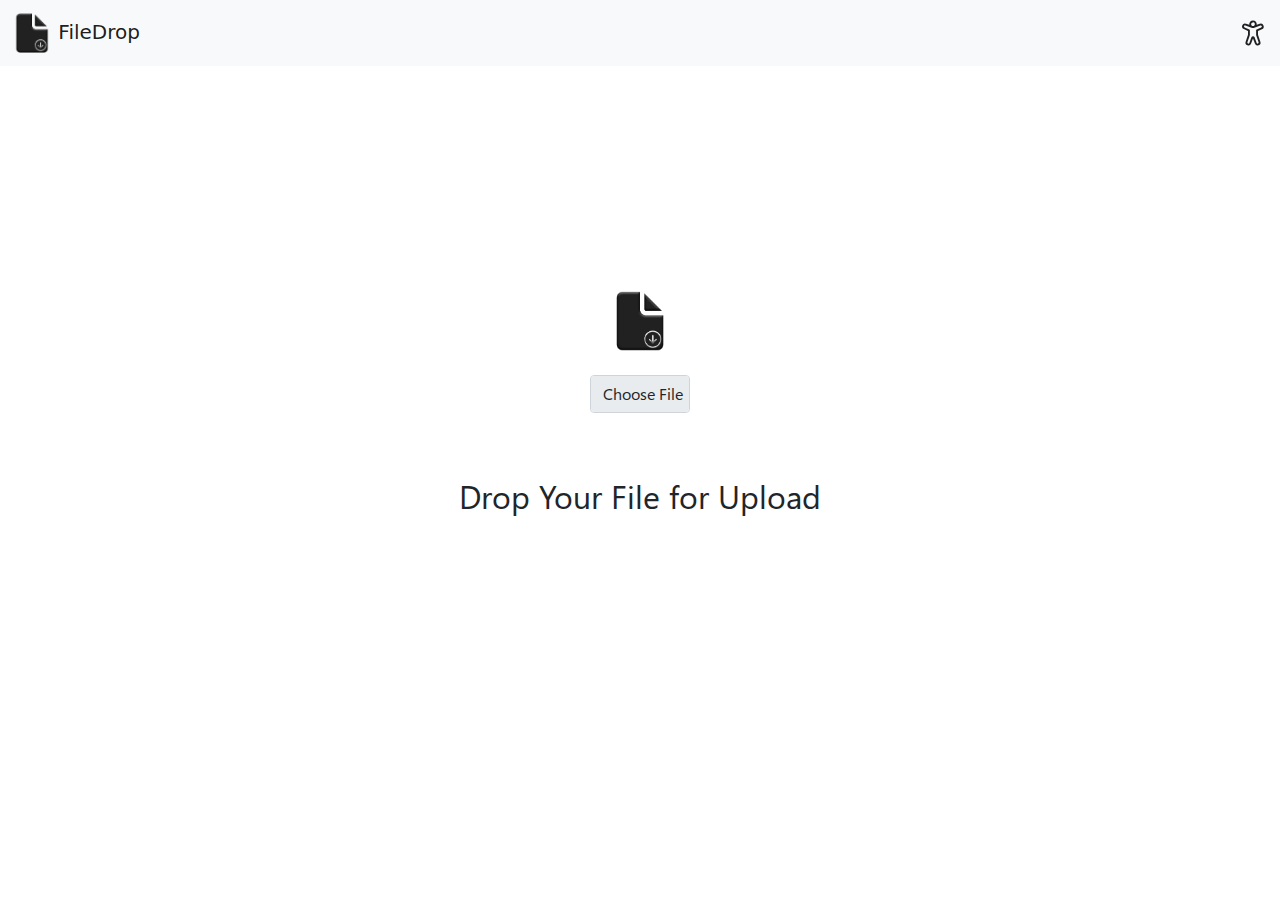
<file: index.html>
<!doctype html>
<html lang="en">
  <head>
    <meta charset="utf-8">
    <link rel="apple-touch-icon" href="./aapl.png" />  
    <meta name="apple-mobile-web-app-title" content="FileDrop">      
    <meta name="apple-mobile-web-app-capable" content="yes">
    <meta name="viewport" content="width=device-width, initial-scale=1">
    <link href="./bootstrap/css/bootstrap.min.css" rel="stylesheet" integrity="sha384-F3w7mX95PdgyTmZZMECAngseQB83DfGTowi0iMjiWaeVhAn4FJkqJByhZMI3AhiU" crossorigin="anonymous">
    <script src="https://cdn.jsdelivr.net/npm/bootstrap@5.1.1/dist/js/bootstrap.bundle.min.js" integrity="sha384-/bQdsTh/da6pkI1MST/rWKFNjaCP5gBSY4sEBT38Q/9RBh9AH40zEOg7Hlq2THRZ" crossorigin="anonymous"></script>
    <link rel="icon" href="./favicon.ico">
    <script src="./js/jquery.min.js"></script>
    <script src="./js/qrcode.min.js"></script>
    <script src="./js/jquery.toast.min.js"></script>
    <link rel="stylesheet" href="./css/jquery.toast.min.css">
    <script src="./js/main.js"></script>
    <link rel="stylesheet" href="./css/main.css">
    <title>FileDrop</title>
  </head>
  <body onload="CheckVariables();">
    <div hidden id="qr" class="security-info-card">
      <div class="security-closing">
        <div class="security-document">
          <br/>
          <br/>
          <div class="email-share-form qr-edit" id="qr-area">
            <br/>
            <p></p>
        </div>
        <br/>
        <button type="button" onclick="QR(0)" class="btn btn-dark">OK</button>
          <br/>
          <!--
          <hr style="width: 100%;">
          <br/>
          <svg width="35" fill="none" viewBox="0 0 24 24" xmlns="http://www.w3.org/2000/svg"><path d="M5.25 5A3.25 3.25 0 0 0 2 8.25v7.5A3.25 3.25 0 0 0 5.25 19h13.5A3.25 3.25 0 0 0 22 15.75v-7.5A3.25 3.25 0 0 0 18.75 5H5.25Zm1.03 5.22.72.72.72-.72a.75.75 0 1 1 1.06 1.06l-.719.72.72.718A.75.75 0 1 1 7.72 13.78L7 13.06l-.72.72a.75.75 0 0 1-1.06-1.06l.72-.72-.72-.72a.75.75 0 0 1 1.06-1.06Zm5.5 0 .72.72.72-.72a.75.75 0 1 1 1.06 1.06l-.719.72.72.718a.75.75 0 1 1-1.061 1.061l-.72-.719-.72.72a.75.75 0 1 1-1.06-1.06l.72-.72-.72-.72a.75.75 0 0 1 1.06-1.06Zm3.97 4.03a.75.75 0 0 1 .75-.75h1.75a.75.75 0 0 1 0 1.5H16.5a.75.75 0 0 1-.75-.75Z" fill="#212121"/></svg>
          <h2>Change Password</h2>
          <br/>
  -->
          <div class="spacer-security">
  
          </div>
        </div>
      </div>
    </div>
    <div hidden id="mail-ask" class="security-info-card">
      <div class="security-closing">
        <div class="security-document">
          <br/>
          <img width="50" fill="none" src="./img/mail.png" viewBox="0 0 24 24" xmlns="http://www.w3.org/2000/svg"></img>
          <br/>
          <h2>Share via Email</h2>
          <br/>
          <div class="email-share-form" id="mail-share">
            <div class="form-group">
                <p></p>
                <label for="exampleInputEmail1">Send To:</label>
                <p></p>
                <p></p>
                <input type="email" placeholder="example@example.com" class="form-control" id="share-mail-input" aria-describedby="emailHelp">
            </div>
            <br/>
            <p></p>
        </div>
        <br/>
        <button type="button" onclick="ShowMail(0)" class="btn btn-dark">Cancel</button>
        <button id="send" class="btn btn-primary" onclick="ShareMail('');">Send</button>
          <br/>
          <!--
          <hr style="width: 100%;">
          <br/>
          <svg width="35" fill="none" viewBox="0 0 24 24" xmlns="http://www.w3.org/2000/svg"><path d="M5.25 5A3.25 3.25 0 0 0 2 8.25v7.5A3.25 3.25 0 0 0 5.25 19h13.5A3.25 3.25 0 0 0 22 15.75v-7.5A3.25 3.25 0 0 0 18.75 5H5.25Zm1.03 5.22.72.72.72-.72a.75.75 0 1 1 1.06 1.06l-.719.72.72.718A.75.75 0 1 1 7.72 13.78L7 13.06l-.72.72a.75.75 0 0 1-1.06-1.06l.72-.72-.72-.72a.75.75 0 0 1 1.06-1.06Zm5.5 0 .72.72.72-.72a.75.75 0 1 1 1.06 1.06l-.719.72.72.718a.75.75 0 1 1-1.061 1.061l-.72-.719-.72.72a.75.75 0 1 1-1.06-1.06l.72-.72-.72-.72a.75.75 0 0 1 1.06-1.06Zm3.97 4.03a.75.75 0 0 1 .75-.75h1.75a.75.75 0 0 1 0 1.5H16.5a.75.75 0 0 1-.75-.75Z" fill="#212121"/></svg>
          <h2>Change Password</h2>
          <br/>
  -->
          <div class="spacer-security">
  
          </div>
        </div>
      </div>
    </div>
    <div hidden id="delete-ask" class="security-info-card">
      <div class="security-closing">
        <div class="security-document">
          <br/>
          <img width="50" fill="none" src="./img/delete.png" viewBox="0 0 24 24" xmlns="http://www.w3.org/2000/svg"></img>
          <br/>
          <br/>
          <h2>Are You Sure?</h2>
          <br/>
          <button type="button" onclick="AskDelete(0)" class="btn btn-dark"> No </button>
          <button type="button" id="doDelete" class="btn btn-danger">Yes</button>
          <br/>
          <!--
          <hr style="width: 100%;">
          <br/>
          <svg width="35" fill="none" viewBox="0 0 24 24" xmlns="http://www.w3.org/2000/svg"><path d="M5.25 5A3.25 3.25 0 0 0 2 8.25v7.5A3.25 3.25 0 0 0 5.25 19h13.5A3.25 3.25 0 0 0 22 15.75v-7.5A3.25 3.25 0 0 0 18.75 5H5.25Zm1.03 5.22.72.72.72-.72a.75.75 0 1 1 1.06 1.06l-.719.72.72.718A.75.75 0 1 1 7.72 13.78L7 13.06l-.72.72a.75.75 0 0 1-1.06-1.06l.72-.72-.72-.72a.75.75 0 0 1 1.06-1.06Zm5.5 0 .72.72.72-.72a.75.75 0 1 1 1.06 1.06l-.719.72.72.718a.75.75 0 1 1-1.061 1.061l-.72-.719-.72.72a.75.75 0 1 1-1.06-1.06l.72-.72-.72-.72a.75.75 0 0 1 1.06-1.06Zm3.97 4.03a.75.75 0 0 1 .75-.75h1.75a.75.75 0 0 1 0 1.5H16.5a.75.75 0 0 1-.75-.75Z" fill="#212121"/></svg>
          <h2>Change Password</h2>
          <br/>
  -->
          <div class="spacer-security">
  
          </div>
        </div>
      </div>
    </div>
    <div hidden class="security-info-card" id="security-info-card">
      <div class="security-closing">
        <div class="security-page-title">
          Security Info
        </div>
        <div onclick="SecInfo()" class="security-closing-color">
          X
        </div>
      </div>
      <div class="security-document">
        <br/>
        <img width="50" fill="none" src="./img/key.png" viewBox="0 0 24 24" xmlns="http://www.w3.org/2000/svg"></img>
        <br/>
        <h2>Last 5 Logins:</h2>
        <br/>
        <table style="max-width: 95%;margin: auto;" class="table">
          <thead>
            <tr>
              <th scope="col">IP</th>
              <th scope="col">Location & ISP</th>
              <th scope="col">Info</th>
              <th scope="col">Time</th>
            </tr>
          </thead>
          <tbody id="security-table-access">
          </tbody>
        </table>
        <br/>
        <hr style="width: 100%;">
        <br/>
        <svg width="35" fill="none" viewBox="0 0 24 24" xmlns="http://www.w3.org/2000/svg"><path d="M12 4.354v6.651l7.442-.001L17.72 9.28a.75.75 0 0 1-.073-.976l.073-.084a.75.75 0 0 1 .976-.073l.084.073 2.997 2.997a.75.75 0 0 1 .073.976l-.073.084-2.996 3.004a.75.75 0 0 1-1.134-.975l.072-.085 1.713-1.717-7.431.001L12 19.25a.75.75 0 0 1-.88.739l-8.5-1.502A.75.75 0 0 1 2 17.75V5.75a.75.75 0 0 1 .628-.74l8.5-1.396a.75.75 0 0 1 .872.74ZM8.502 11.5a1.002 1.002 0 1 0 0 2.004 1.002 1.002 0 0 0 0-2.004Z" fill="#212121"/><path d="M13 18.501h.765l.102-.006a.75.75 0 0 0 .648-.745l-.007-4.25H13v5.001ZM13.002 10 13 8.725V5h.745a.75.75 0 0 1 .743.647l.007.102.007 4.251h-1.5Z" fill="#212121"/></svg>
        <h2>Logout from Every Device</h2>
        <br/>
        <button type="button" class="btn btn-light" onclick="parent.location='./api/?action=revokesessions'">Logout From Every Device</button>
        <br/>
        <!--
        <hr style="width: 100%;">
        <br/>
        <svg width="35" fill="none" viewBox="0 0 24 24" xmlns="http://www.w3.org/2000/svg"><path d="M5.25 5A3.25 3.25 0 0 0 2 8.25v7.5A3.25 3.25 0 0 0 5.25 19h13.5A3.25 3.25 0 0 0 22 15.75v-7.5A3.25 3.25 0 0 0 18.75 5H5.25Zm1.03 5.22.72.72.72-.72a.75.75 0 1 1 1.06 1.06l-.719.72.72.718A.75.75 0 1 1 7.72 13.78L7 13.06l-.72.72a.75.75 0 0 1-1.06-1.06l.72-.72-.72-.72a.75.75 0 0 1 1.06-1.06Zm5.5 0 .72.72.72-.72a.75.75 0 1 1 1.06 1.06l-.719.72.72.718a.75.75 0 1 1-1.061 1.061l-.72-.719-.72.72a.75.75 0 1 1-1.06-1.06l.72-.72-.72-.72a.75.75 0 0 1 1.06-1.06Zm3.97 4.03a.75.75 0 0 1 .75-.75h1.75a.75.75 0 0 1 0 1.5H16.5a.75.75 0 0 1-.75-.75Z" fill="#212121"/></svg>
        <h2>Change Password</h2>
        <br/>
-->
        <div class="spacer-security">

        </div>
      </div>
    </div>
    <div class="drop-shadow" hidden id="security-shadow">
    </div>
    <div class="over-load" id="over">
    </div>
    <nav class="navbar navbar-expand-lg navbar-light bg-light">
        <div class="container-fluid">
          <a class="navbar-brand bootfont" href="#">
              <img src="./favicon.png" width="40px">
              FileDrop
          </a>
          <svg style="cursor: pointer;" onclick="Show('user-tip')" width="30" fill="none" viewBox="0 0 24 24" xmlns="http://www.w3.org/2000/svg">
            <path d="M9.04 5.493a3 3 0 1 1 5.919.002l2.432-.908a2.359 2.359 0 0 1 1.766 4.372L16 10.335v3.11l1.883 5.467a2.316 2.316 0 0 1-4.365 1.549l-1.515-4.148-1.512 4.15a2.32 2.32 0 0 1-4.373-1.55L8 13.457v-3.12L4.694 8.884A2.35 2.35 0 0 1 6.46 4.53l2.58.962Zm1.46-.495a1.5 1.5 0 0 0 .896 1.373 1.75 1.75 0 0 0 1.187.01A1.5 1.5 0 1 0 10.5 4.997Zm.33 2.763L5.937 5.936a.85.85 0 0 0-.64 1.574l3.755 1.653a.75.75 0 0 1 .448.686v3.735a.75.75 0 0 1-.04.245L7.535 19.4a.82.82 0 0 0 1.545.549l1.65-4.527c.433-1.186 2.11-1.187 2.544 0l1.652 4.523a.816.816 0 0 0 1.538-.546l-1.924-5.584a.752.752 0 0 1-.04-.245V9.843a.75.75 0 0 1 .45-.688l3.607-1.57a.859.859 0 0 0-.643-1.592l-4.78 1.783c-.35.143-.733.222-1.135.222a2.99 2.99 0 0 1-1.17-.237Z" fill="#212121"/>
          </svg>
          </div>
        </div>
    </nav>
    <div class="user-tip" id="user-tip" hidden>
      <div class="tip-item">
        <p class="tip-item-inside" onclick="parent.location='./login.html'">
          Login
        </p>
      </div>
      <div class="tip-item">
        <p class="tip-item-inside" onclick="parent.location='./api/?action=logout'">
          Logout
        </p>
      </div>
      <hr class="tip-split">
      <div class="tip-item">
        <p onclick="ShowHidden()" class="tip-item-inside">
          Show/Hide Hidden Files
        </p>
      </div>
      <div class="tip-item">
        <p onclick="NewNote()" class="tip-item-inside">
          New Note
        </p>
      </div>
      <hr class="tip-split">
      <div class="tip-item no-high">
        <p id="occ-space" class="tip-item-inside">
        </p>
      </div>
      <hr class="tip-split">
      <div class="tip-item xtra-bottom">
        <p class="tip-item-inside" onclick="SecInfo()">
          Security Info
        </p>
      </div>
    </div>
    <div style="width: 100%;min-height: 50vh;text-align: center;">
      <img src="./favicon.png" width="60px" style="margin-top: 25vh;">
      <br/>
      <br/>
      <div style="max-width: 100px; margin: auto;" class="mb-3">
          <form enctype="multipart/form-data" onsubmit="event.preventDefault();Upload();" id="fileform" action="./api/index.php" method="POST">
              <input type="hidden" name="action" value="upload">
              <input ondrop="ShowUpload();" onchange="ShowUpload();" id="fileupload" required class="form-control" name="file" type="file">
              <br/>
              <button id="upload" style="visibility:hidden;height:0px" type="submit" class="btn btn-light">Upload!</button>
          </form>
      </div>
      <h2>Drop Your File for Upload</h2>
      <h5 id="link"></h5>
    </div>
    <br/>
    <br/>
    <div style="width: 100%;text-align: center;">
      <div id="files" style="margin: auto;">

      </div>
      <br/>
      <br/>
    </div>
  </body>
</html>
</file>
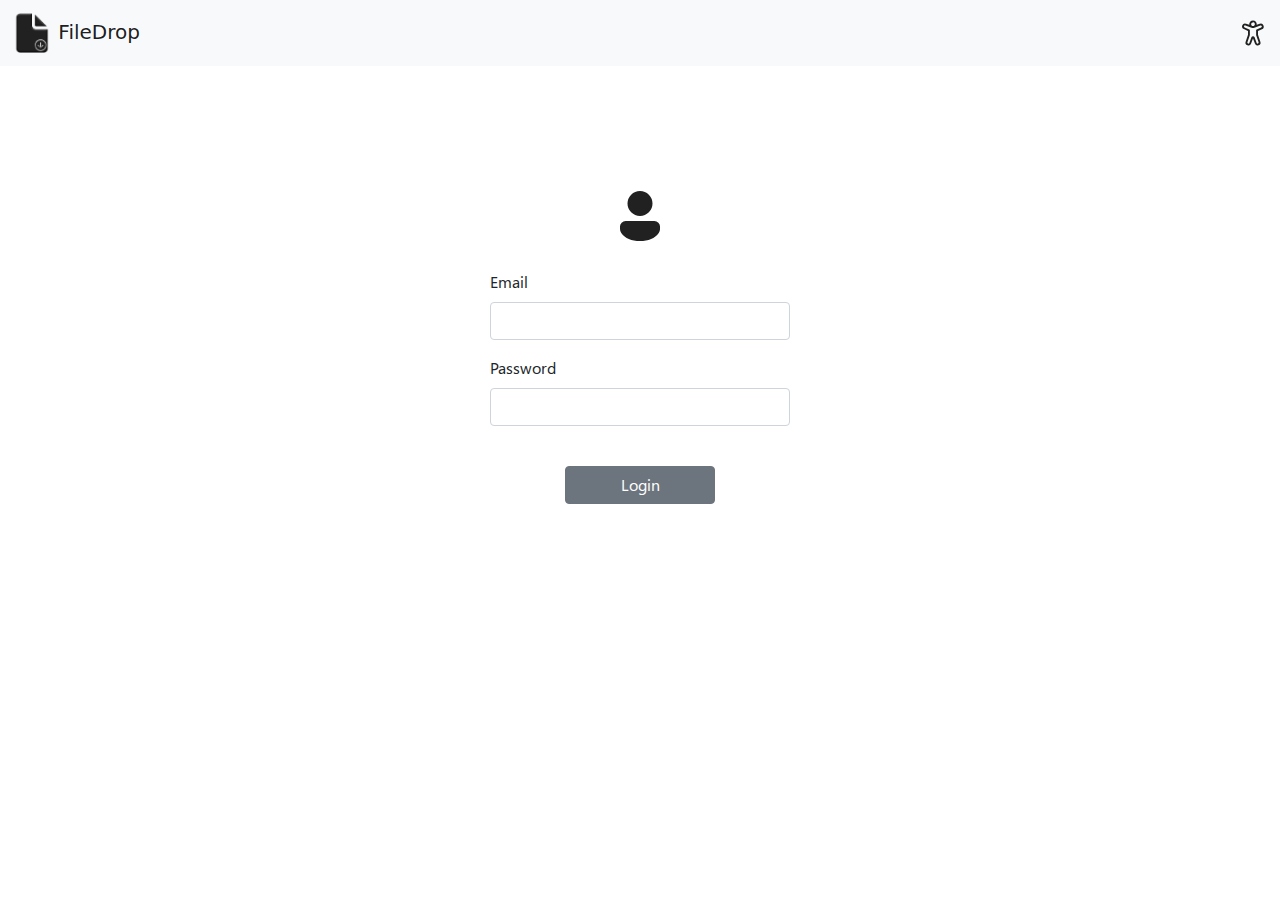
<file: login.html>
<!doctype html>
<html lang="en">
  <head>
    <meta charset="utf-8">
    <link rel="apple-touch-icon" href="./aapl.png" />  
    <meta name="apple-mobile-web-app-title" content="FileDrop">      
    <meta name="apple-mobile-web-app-capable" content="yes">
    <meta name="viewport" content="width=device-width, initial-scale=1">
    <link href="./bootstrap/css/bootstrap.min.css" rel="stylesheet" integrity="sha384-F3w7mX95PdgyTmZZMECAngseQB83DfGTowi0iMjiWaeVhAn4FJkqJByhZMI3AhiU" crossorigin="anonymous">
    <script src="https://cdn.jsdelivr.net/npm/bootstrap@5.1.1/dist/js/bootstrap.bundle.min.js" integrity="sha384-/bQdsTh/da6pkI1MST/rWKFNjaCP5gBSY4sEBT38Q/9RBh9AH40zEOg7Hlq2THRZ" crossorigin="anonymous"></script>
    <link rel="icon" href="./favicon.ico">
    <script src="./js/jquery.min.js"></script>
    <script src="./js/jquery.toast.min.js"></script>
    <link rel="stylesheet" href="./css/jquery.toast.min.css">
    <script src="./js/main.js"></script>
    <link rel="stylesheet" href="./css/main.css">
    <title>FileDrop</title>
  </head>
  <body onload="">
    <div class="over-load" id="over">
    </div>
    <nav class="navbar navbar-expand-lg navbar-light bg-light">
      <div class="container-fluid">
        <a class="navbar-brand bootfont" href="./index.html">
            <img src="./favicon.png" width="40px">
            FileDrop
        </a>
        <svg style="cursor: pointer;" onclick="Show('user-tip')" width="30" fill="none" viewBox="0 0 24 24" xmlns="http://www.w3.org/2000/svg">
          <path d="M9.04 5.493a3 3 0 1 1 5.919.002l2.432-.908a2.359 2.359 0 0 1 1.766 4.372L16 10.335v3.11l1.883 5.467a2.316 2.316 0 0 1-4.365 1.549l-1.515-4.148-1.512 4.15a2.32 2.32 0 0 1-4.373-1.55L8 13.457v-3.12L4.694 8.884A2.35 2.35 0 0 1 6.46 4.53l2.58.962Zm1.46-.495a1.5 1.5 0 0 0 .896 1.373 1.75 1.75 0 0 0 1.187.01A1.5 1.5 0 1 0 10.5 4.997Zm.33 2.763L5.937 5.936a.85.85 0 0 0-.64 1.574l3.755 1.653a.75.75 0 0 1 .448.686v3.735a.75.75 0 0 1-.04.245L7.535 19.4a.82.82 0 0 0 1.545.549l1.65-4.527c.433-1.186 2.11-1.187 2.544 0l1.652 4.523a.816.816 0 0 0 1.538-.546l-1.924-5.584a.752.752 0 0 1-.04-.245V9.843a.75.75 0 0 1 .45-.688l3.607-1.57a.859.859 0 0 0-.643-1.592l-4.78 1.783c-.35.143-.733.222-1.135.222a2.99 2.99 0 0 1-1.17-.237Z" fill="#212121"/>
        </svg>
        </div>
      </div>
    </nav>
      <div style="width: 100%;min-height: 50vh;text-align: center;">
        <br/>
        <br/>
        <br/>
        <br/>
        <br/>
        <svg width="60px" fill="none" viewBox="0 0 24 24" xmlns="http://www.w3.org/2000/svg"><path d="M17.754 14a2.249 2.249 0 0 1 2.25 2.249v.918a2.75 2.75 0 0 1-.513 1.599C17.945 20.929 15.42 22 12 22c-3.422 0-5.945-1.072-7.487-3.237a2.75 2.75 0 0 1-.51-1.595v-.92a2.249 2.249 0 0 1 2.249-2.25h11.501ZM12 2.004a5 5 0 1 1 0 10 5 5 0 0 1 0-10Z" fill="#212121"/></svg>
        <br/>
        <br/>
        <div style="max-width: 300px; margin: auto;" class="mb-3">
          <form method="POST" action="./api/index.php">
            <input type="hidden" value="login" name="action">
              <div class="mb-3">
                <label for="exampleInputEmail1" style="text-align: left;width: 100%;" class="form-label">Email</label>
                <input required name="email" type="email" class="form-control" id="exampleInputEmail1" aria-describedby="emailHelp">
              </div>
              <div class="mb-3">
                <label for="exampleInputPassword1" style="text-align: left;width: 100%;" class="form-label">Password</label>
                <input required name="password" type="password" class="form-control" id="exampleInputPassword1">
              </div>
              <br/>
              <button type="submit" style="min-width: 150px;" class="btn btn-secondary">Login</button>
            </form>
        </div>
        <h5 id="link"></h5>
      </div>
      <br/>
      <br/>
      <div style="width: 100%;text-align: center;">
        <div id="files" style="margin: auto;">

        </div>
        <br/>
        <br/>
      </div>
  </body>
</html>
</file>
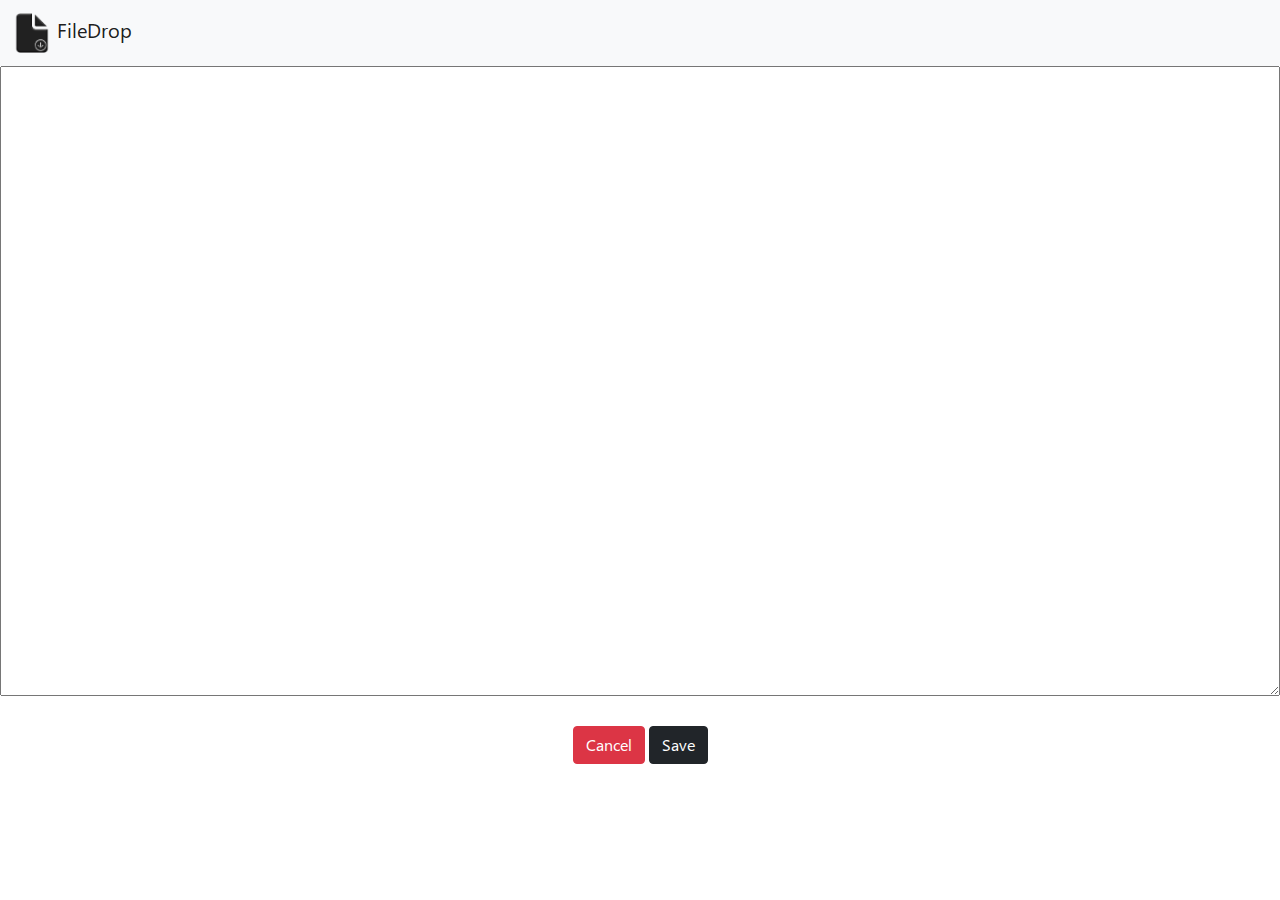
<file: note.html>
<!doctype html>
<html lang="en">
  <head>
    <meta charset="utf-8">
    <link rel="apple-touch-icon" href="./aapl.png" />  
    <meta name="apple-mobile-web-app-title" content="FileDrop">      
    <meta name="apple-mobile-web-app-capable" content="yes">    
    <meta name="viewport" content="width=device-width, initial-scale=1">
    <link href="./bootstrap/css/bootstrap.min.css" rel="stylesheet" integrity="sha384-F3w7mX95PdgyTmZZMECAngseQB83DfGTowi0iMjiWaeVhAn4FJkqJByhZMI3AhiU" crossorigin="anonymous">
    <script src="https://cdn.jsdelivr.net/npm/bootstrap@5.1.1/dist/js/bootstrap.bundle.min.js" integrity="sha384-/bQdsTh/da6pkI1MST/rWKFNjaCP5gBSY4sEBT38Q/9RBh9AH40zEOg7Hlq2THRZ" crossorigin="anonymous"></script>
    <link rel="icon" href="./favicon.ico">
    <script src="./js/jquery.min.js"></script>
    <script src="./js/jquery.toast.min.js"></script>
    <link rel="stylesheet" href="./css/jquery.toast.min.css">
    <script src="./js/main.js"></script>
    <link rel="stylesheet" href="./css/main.css">
    <title>FileDrop</title>
  </head>
  <body onload="LoadGUI()">
    <div class="over-load" id="over">
    </div>
    <nav class="navbar navbar-expand-lg navbar-light bg-light">
        <div class="container-fluid">
          <a class="navbar-brand" href="./index.html">
              <img src="./favicon.png" width="40px">
              FileDrop
          </a>
        </div>
      </nav>
      <form method="POST" action="./api/">
        <div style="width: 100%;min-height: 50vh;text-align: center;" id="file">
          <input type="hidden" name="action" value="new-note">
        </div>
        <br/>
        <center>
          <button type="button" onclick="CancelNote()" class="btn btn-danger">Cancel</button>
          <button type="submit" onclick="SaveNote()" class="btn btn-dark">Save</button>
        </center>
      </form>
      <br/>
      <br/>
      <div style="width: 100%;text-align: center;">
        <div id="files" style="margin: auto;">

        </div>
        <br/>
        <br/>
      </div>
  </body>
</html>
</file>
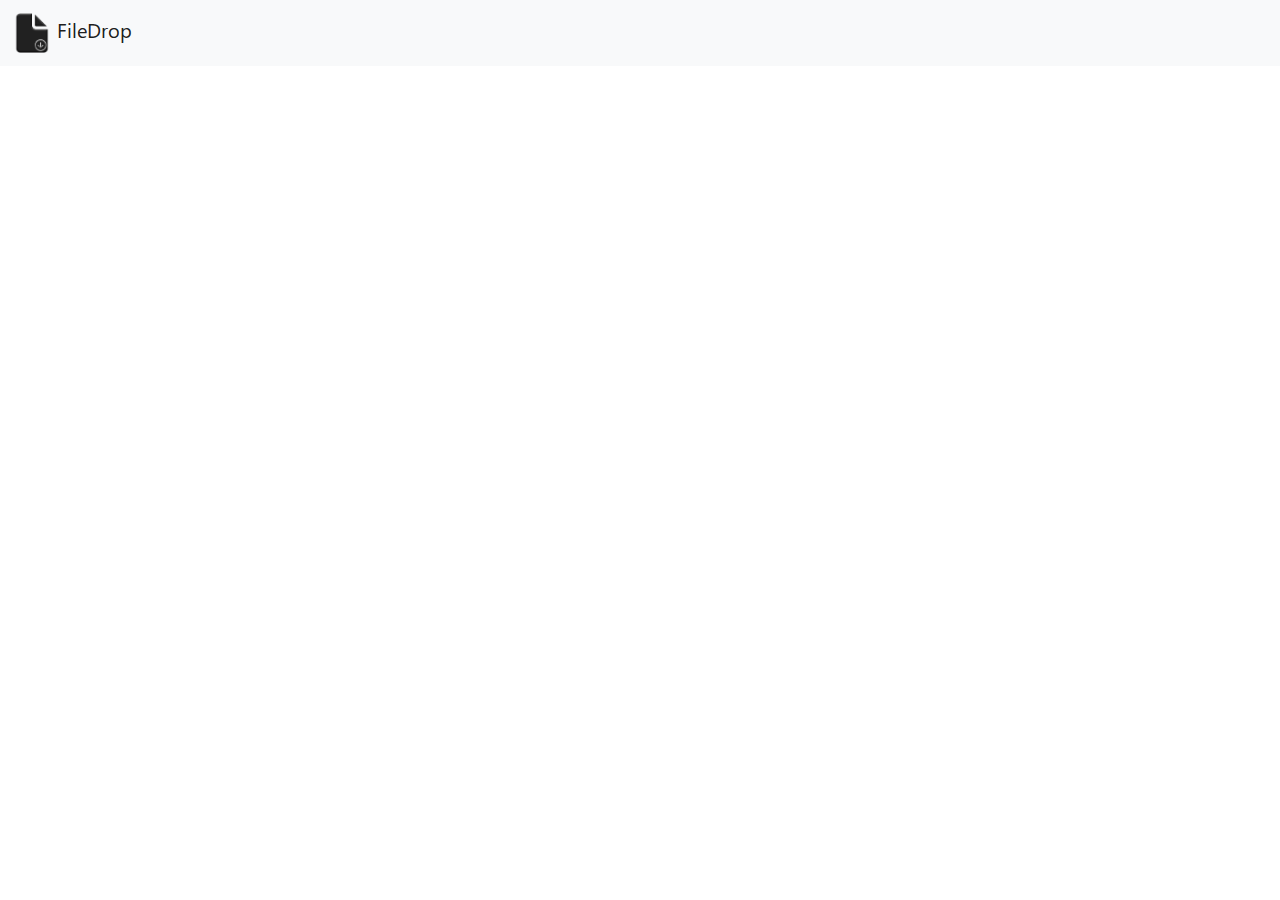
<file: share.html>
<!doctype html>
<html lang="en">
  <head>
    <meta charset="utf-8">
    <link rel="apple-touch-icon" href="./aapl.png" />  
    <meta name="apple-mobile-web-app-title" content="FileDrop">      
    <meta name="apple-mobile-web-app-capable" content="yes">    
    <meta name="viewport" content="width=device-width, initial-scale=1">
    <link href="./bootstrap/css/bootstrap.min.css" rel="stylesheet" integrity="sha384-F3w7mX95PdgyTmZZMECAngseQB83DfGTowi0iMjiWaeVhAn4FJkqJByhZMI3AhiU" crossorigin="anonymous">
    <script src="https://cdn.jsdelivr.net/npm/bootstrap@5.1.1/dist/js/bootstrap.bundle.min.js" integrity="sha384-/bQdsTh/da6pkI1MST/rWKFNjaCP5gBSY4sEBT38Q/9RBh9AH40zEOg7Hlq2THRZ" crossorigin="anonymous"></script>
    <link rel="icon" href="./favicon.ico">
    <script src="./js/jquery.min.js"></script>
    <script src="./js/jquery.toast.min.js"></script>
    <link rel="stylesheet" href="./css/jquery.toast.min.css">
    <script src="./js/main.js"></script>
    <link rel="stylesheet" href="./css/main.css">
    <title>FileDrop</title>
  </head>
  <body onload="GetShareCode()">
    <div class="over-load" id="over">
    </div>
    <nav class="navbar navbar-expand-lg navbar-light bg-light">
        <div class="container-fluid">
          <a class="navbar-brand" href="./index.html">
              <img src="./favicon.png" width="40px">
              FileDrop
          </a>
        </div>
      </nav>
      <div style="width: 100%;min-height: 50vh;text-align: center;" id="file">

      </div>
      <br/>
      <br/>
      <div style="width: 100%;text-align: center;">
        <div id="files" style="margin: auto;">

        </div>
        <br/>
        <br/>
      </div>
  </body>
</html>
</file>
<file: css/main.css>
@font-face {
    font-family: 'Segoe UI Var';
    src: url('./segoeui.ttf');
}
*{
    font-family: 'Segoe UI Var';
}
.quickactions{
    text-decoration: none;
}
.file-info{
    display: inline-block;
    min-width: 180px;
}
.common{
    border-radius: 8px;
    transition-duration: 1s;
    cursor: pointer;
}
.common:hover{
    transition-duration: 1s;
    background-color: rgb(235, 235, 235);
}
.email-share-form{
    max-width: 300px;
    margin: auto;
}
.email-share-form input{
    margin-left: 10px;
    max-width: 280px;
}
.user-tip{
    position: absolute;
    float: right;
    right: 0px;
    border-radius: calc(8 * 1px);
    margin-right: 7px;
    margin-top: 7px;
    max-width: 200px;
    min-width: 200px;
    min-height: 200px;
    background: #ffff;
    box-shadow: 0 0 2px rgba(0, 0, 0, 0.2), 0 calc(32 * 0.5px) calc((32 * 1px)) rgba(0, 0, 0, 0.24);
}
.tip-item{
    min-width: 95%;
    margin-top: 3px;
    float: left;
    margin-left: 2.5%;
    margin-right: 2.5%;
    margin-bottom: 1.5px;
    transition-duration: 1s;
    border-radius: calc(8 * 1px);
}
.tip-item-inside{
    user-select: none;
    margin-left: 5px;
    margin-top: 5px;
    margin-bottom: 5px;
    cursor: default;
}
.tip-item:hover{
    transition-duration: 1s;
    border-radius: calc(8 * 1px);
    background: #f3f3f3;
}
.tip-split{
    width: 100%;
    margin-top: 5px;
    margin-bottom: 3px;
    float: left;
    height: 1px;
    color: gray;
}
.no-high:hover{
    background: #ffff;
}
.xtra-bottom{
    margin-bottom: 5px;
}
.bootfont{
    font-family: var(--bs-body-font-family);
}
.hidden-file{
    opacity: 70%;
}
.drop-shadow{
    z-index: 1000;
    position: absolute;
    background-color: black;
    opacity: 85%;
    min-width: 100%;
    min-height: 100vh;
}
.security-info-card{
    min-width: 200px;
    margin-top: 100px;
    max-width: 600px;
    min-height: 200px;
    z-index: 1001;
    position: absolute;
    margin-left: auto;
    margin-right: auto;
    left: 0;
    right: 0;
    text-align: center;
    background-color: white;
    box-shadow: 0 0 2px rgba(0, 0, 0, 0.2), 0 calc(32 * 0.5px) calc((32 * 1px)) rgba(0, 0, 0, 0.24);
    border-radius: calc(8 * 1px);
}
.security-closing{
    min-width: 100%;
    min-height: 24px;
    border-bottom: 1px solid rgb(165, 165, 165) ;
}
.security-page-title{
    user-select: none;
    float: left;
    margin-left: 5px ;
}
.security-closing-color{
    cursor: pointer;
    float: right;
    width: 30px;
    background-color: crimson;
    user-select: none;
    color: white;
}
.spacer-security{
    min-width: 100%;
    min-height: 50px;
}
.sharing{
    margin-top: 5px;
}
.qr-edit img{
    width: 180px;
    margin: auto;
}
</file>
